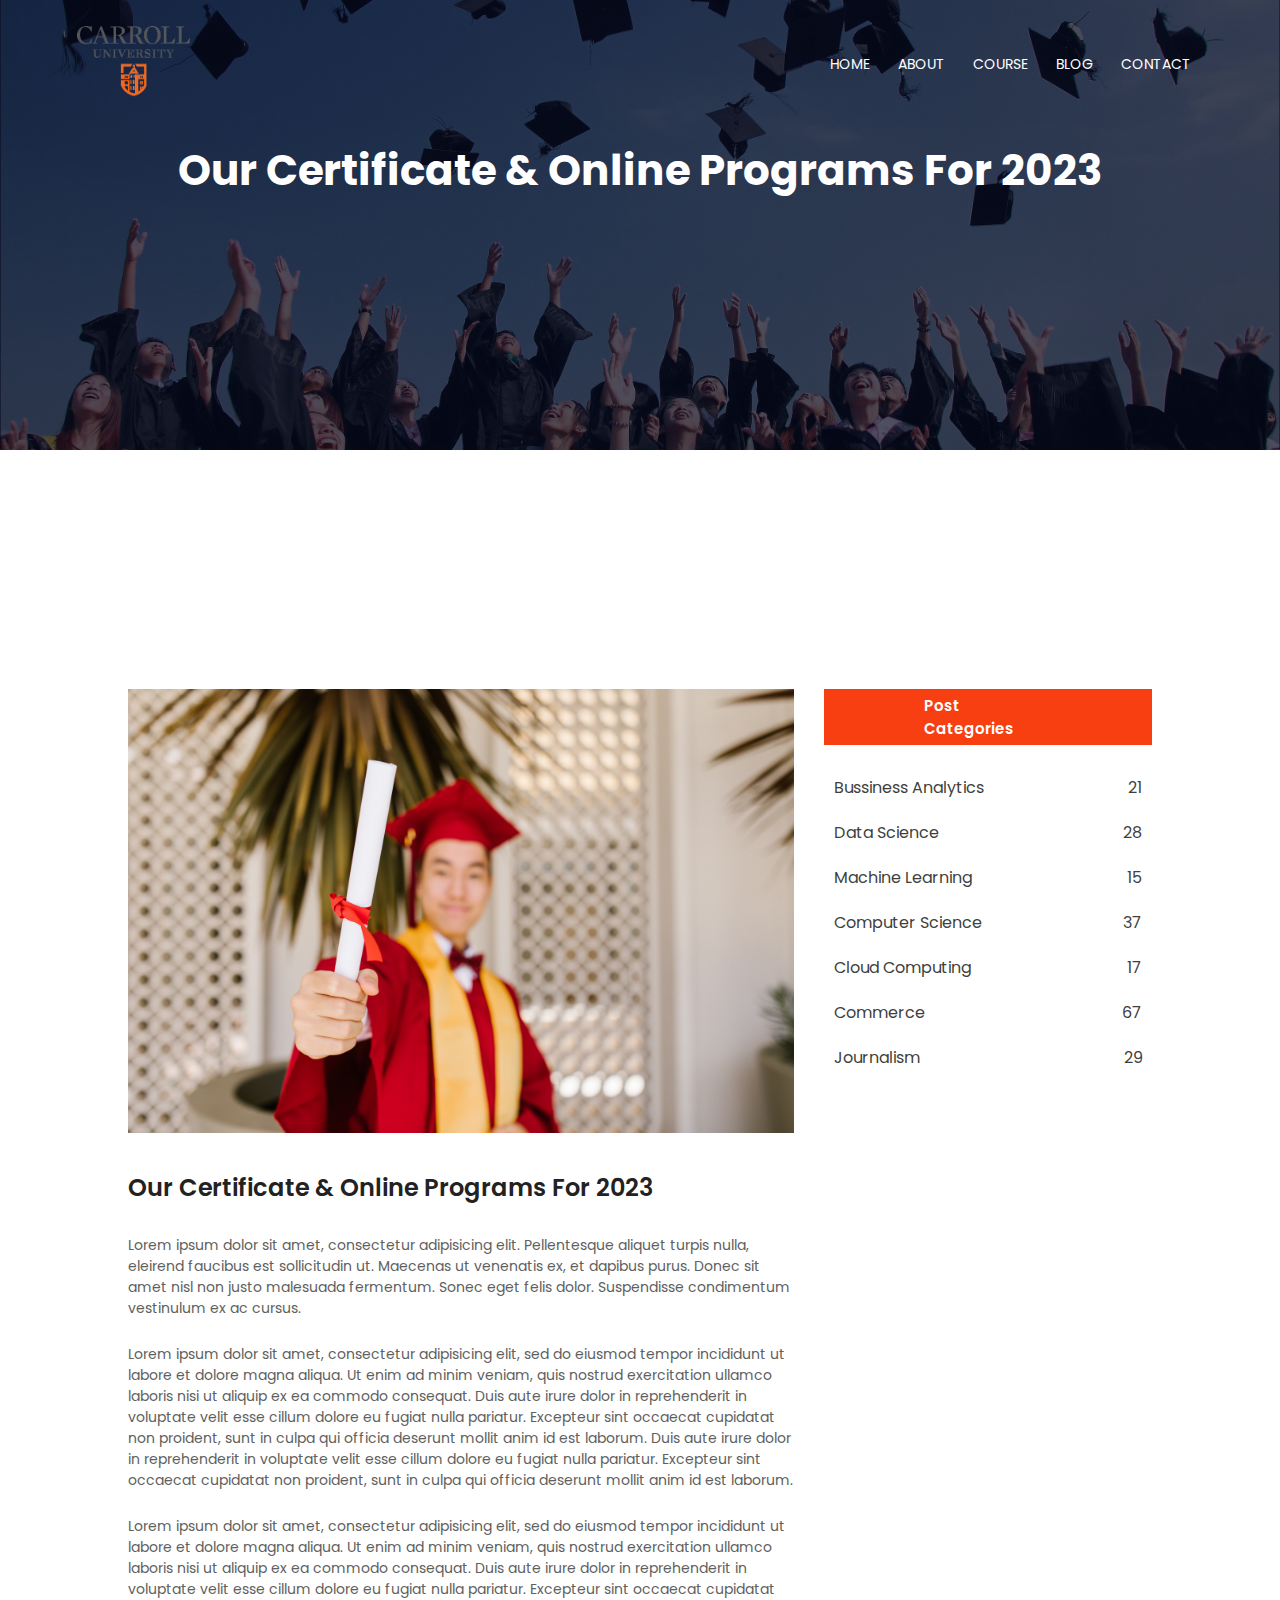
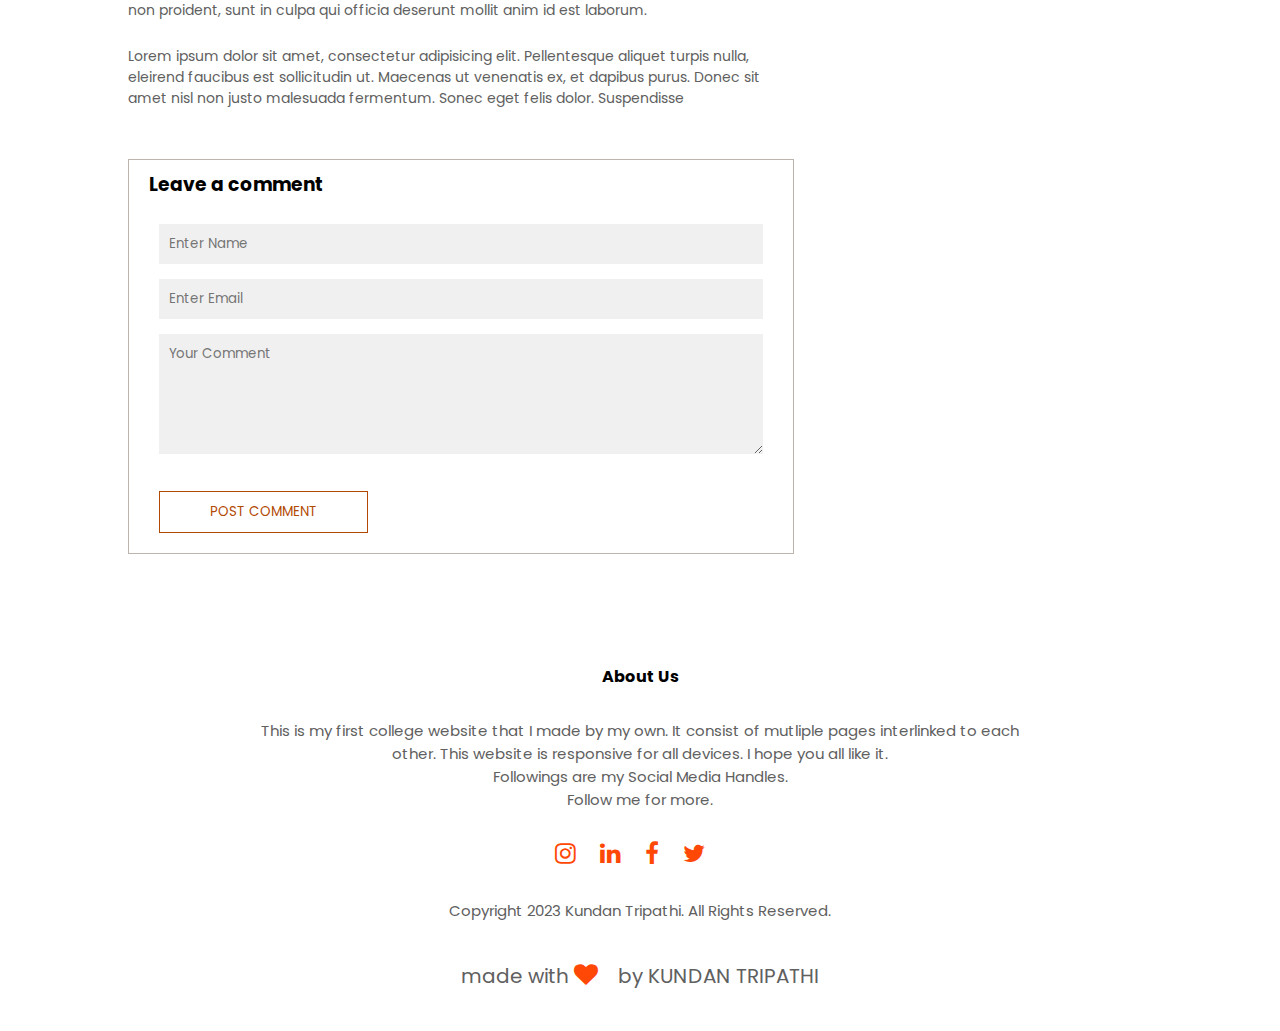
<file: blog.html>
<!DOCTYPE html>
<html>
<head>
  <meta charset="utf-8">
  <meta name="viewport" content="width=device-width, initial-scale=1">
  <title>Blog | Carroll University</title>
  <link rel="stylesheet" type="text/css" href="style.css">
  <link rel="stylesheet" type="text/css" href="utility-class.css">
  <link rel="stylesheet" type="text/css" href="responsive.css">
  <link rel="preconnect" href="https://fonts.googleapis.com">
  <link rel="preconnect" href="https://fonts.gstatic.com" crossorigin>
  <link href="https://fonts.googleapis.com/css2?family=Poppins:wght@100;300;400;600;700&family=Roboto&display=swap"
    rel="stylesheet">
  <link rel="stylesheet" type="text/css"
    href="https://stackpath.bootstrapcdn.com/font-awesome/4.7.0/css/font-awesome.min.css">
  <link rel="icon" type="image/x-icon" href="images/favicon1.png">
</head>

<body>

  <section class="sub-header">
    <nav>
      <a href="index.html">
        <img class="logo" src="images/logo-removebg.png">
      </a>

      <div class="nav-links" id="navLinks">
        <i class="fa fa-times" onclick="hideMenu()"></i>
        <ul>
          <li><a href="index.html">HOME</a></li>
          <li><a href="about.html">ABOUT</a></li>
          <li><a href="course.html">COURSE</a></li>
          <li><a href="blog.html">BLOG</a></li>
          <li><a href="contact.html">CONTACT</a></li>
        </ul>
      </div>
      <i class="fa fa-bars" onclick="showMenu()"></i>
    </nav>


    <h1>Our Certificate & Online Programs For 2023</h1>

  </section>
  <!----------------------------------------------blog page content------------------------------------------------------->

  <section class="blog-content">

    <div class="layout">
      <div class="blog-left">
        <img src="images/certificate.jpeg">
        <h2>Our Certificate & Online Programs For 2023</h2>
        <p>Lorem ipsum dolor sit amet, consectetur adipisicing elit. Pellentesque aliquet turpis nulla, eleirend
          faucibus est sollicitudin ut. Maecenas ut venenatis ex, et dapibus purus. Donec sit amet nisl non justo
          malesuada fermentum. Sonec eget felis dolor. Suspendisse condimentum vestinulum ex ac cursus.</p><br>

        <p>Lorem ipsum dolor sit amet, consectetur adipisicing elit, sed do eiusmod
          tempor incididunt ut labore et dolore magna aliqua. Ut enim ad minim veniam,
          quis nostrud exercitation ullamco laboris nisi ut aliquip ex ea commodo
          consequat. Duis aute irure dolor in reprehenderit in voluptate velit esse
          cillum dolore eu fugiat nulla pariatur. Excepteur sint occaecat cupidatat non
          proident, sunt in culpa qui officia deserunt mollit anim id est laborum. Duis aute irure dolor in
          reprehenderit in voluptate velit esse
          cillum dolore eu fugiat nulla pariatur. Excepteur sint occaecat cupidatat non
          proident, sunt in culpa qui officia deserunt mollit anim id est laborum.</p><br>

        <p>Lorem ipsum dolor sit amet, consectetur adipisicing elit, sed do eiusmod
          tempor incididunt ut labore et dolore magna aliqua. Ut enim ad minim veniam,
          quis nostrud exercitation ullamco laboris nisi ut aliquip ex ea commodo
          consequat. Duis aute irure dolor in reprehenderit in voluptate velit esse
          cillum dolore eu fugiat nulla pariatur. Excepteur sint occaecat cupidatat non
          proident, sunt in culpa qui officia deserunt mollit anim id est laborum.</p><br>

        <p>Lorem ipsum dolor sit amet, consectetur adipisicing elit. Pellentesque aliquet turpis nulla, eleirend
          faucibus est sollicitudin ut. Maecenas ut venenatis ex, et dapibus purus. Donec sit amet nisl non justo
          malesuada fermentum. Sonec eget felis dolor. Suspendisse </p>

        <div class="comment-box">

          <h3>Leave a comment</h3>

          <form>
            <input type="text" placeholder="Enter Name"><br>

            <input type="email" placeholder="Enter Email" required><br>

            <textarea rows="5" placeholder="Your Comment" required></textarea><br>

            <a href="">
              <button>POST COMMENT</button>
            </a>
          </form>

        </div>

      </div>

      <div class="blog-right">
        <h3>Post Categories</h3>
        <div>
          <span>Bussiness Analytics</span>
          <span>21</span>
        </div>

        <div>
          <span>Data Science</span>
          <span>28</span>
        </div>

        <div>
          <span>Machine Learning</span>
          <span>15</span>
        </div>

        <div>
          <span>Computer Science</span>
          <span>37</span>
        </div>

        <div>
          <span>Cloud Computing</span>
          <span>17</span>
        </div>

        <div>
          <span>Commerce</span>
          <span>67</span>
        </div>

        <div>
          <span>Journalism</span>
          <span>29</span>
        </div>

      </div>

    </div>

  </section>



  <!---------------------------------------------------footer---------------------------------------------------------->

  <footer>
    <h4>About Us</h4>
    <p>
      This is my first college website that I made by my own. It consist of mutliple pages interlinked to each other.
      This website is responsive for all devices. I hope you all like it.<br>
      Followings are my Social Media Handles.<br>
      Follow me for more.
    </p>
    <a href="https://www.instagram.com/creative_lad97/?igshid=YmMyMTA2M2Y%3D" target="_blank"><i
        class="fa fa-instagram"></i></a>
    <a href="https://www.linkedin.com/in/kundan-tripathi-752440214" target="_blank"><i class="fa fa-linkedin"></i></a>
    <a href="https://www.facebook.com/samuel.badri.12" target="_blank"><i class="fa fa-facebook"></i></a>
    <a href="https://twitter.com/i_m_kundan99" target="_blank"><i class="fa fa-twitter"></i></a>

    <p>Copyright 2023 Kundan Tripathi. All Rights Reserved.</p>

    <p class="credit">made with <i class="fa fa-heart"></i>by KUNDAN TRIPATHI</p>
  </footer>

  <!-------------------------------- Javascript Code for Toggle Menu ------------------------------->

  <script src="script.js" type="text/javascript">

  </script>

</body>
</html>
</file>
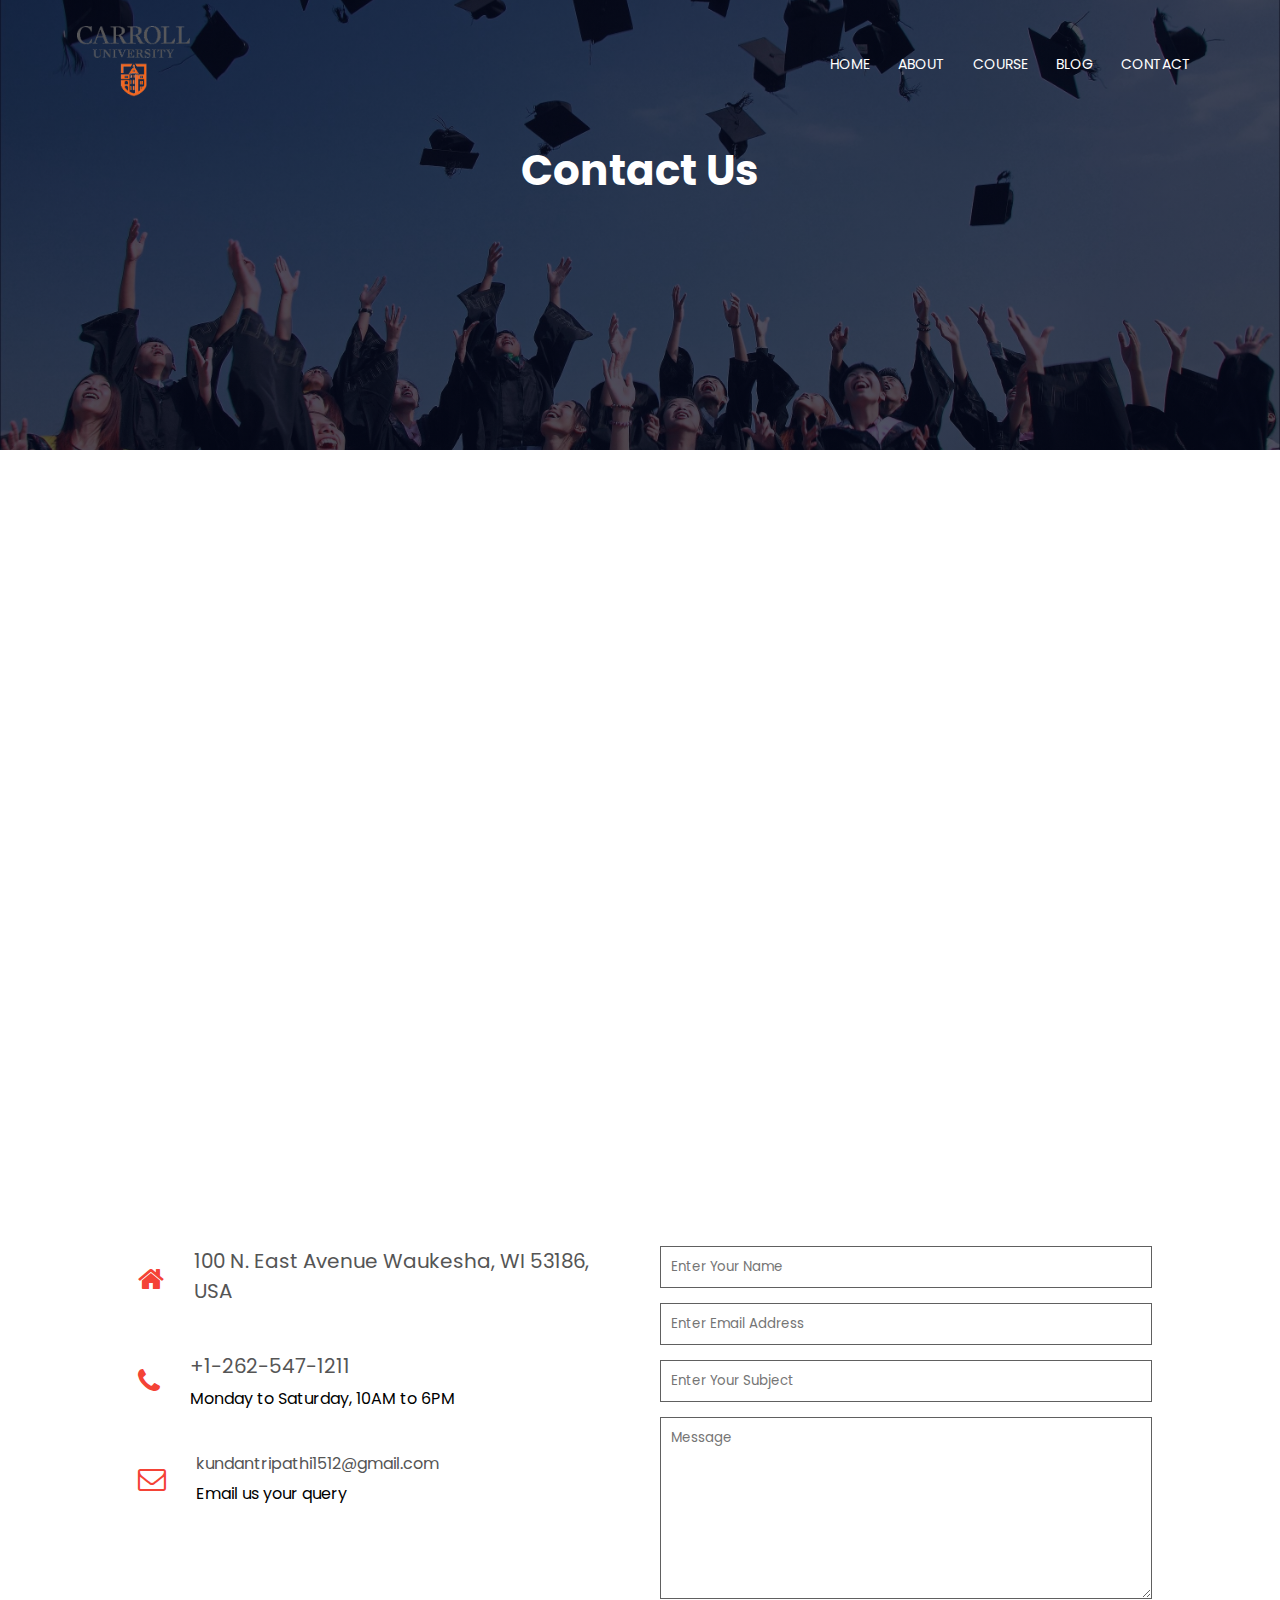
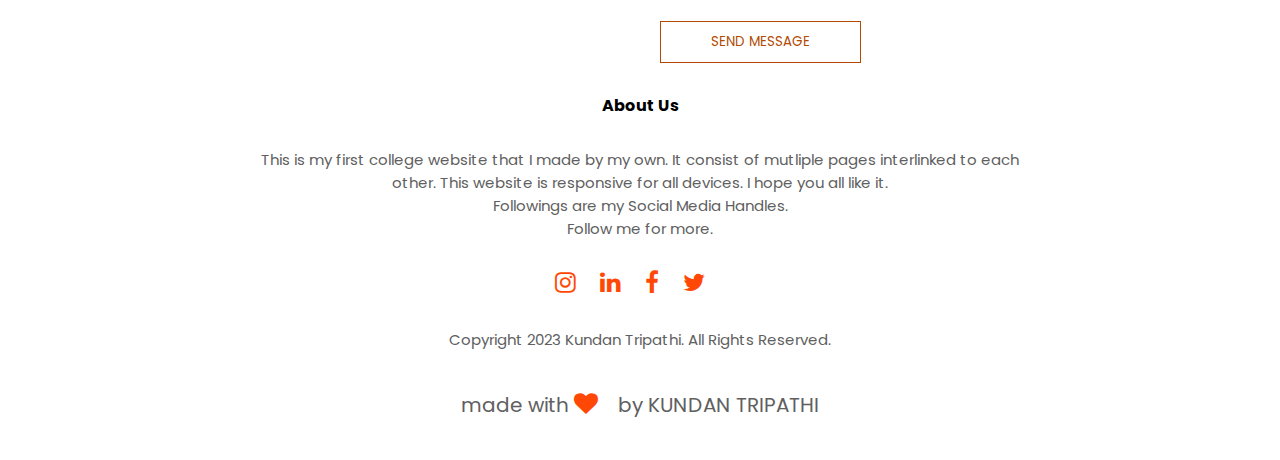
<file: contact.html>
<!DOCTYPE html>
<html>

<head>
  <meta charset="utf-8">
  <meta name="viewport" content="width=device-width, initial-scale=1">
  <title>Contact Us | Carroll University</title>
  <link rel="stylesheet" type="text/css" href="style.css">
  <link rel="stylesheet" type="text/css" href="utility-class.css">
  <link rel="stylesheet" type="text/css" href="responsive.css">
  <link rel="preconnect" href="https://fonts.googleapis.com">
  <link rel="preconnect" href="https://fonts.gstatic.com" crossorigin>
  <link href="https://fonts.googleapis.com/css2?family=Poppins:wght@100;300;400;600;700&family=Roboto&display=swap"
    rel="stylesheet">
  <link rel="stylesheet" type="text/css"
    href="https://stackpath.bootstrapcdn.com/font-awesome/4.7.0/css/font-awesome.min.css">
  <link rel="icon" type="image/x-icon" href="images/favicon1.png">
</head>

<body>

  <section class="sub-header">
    <nav>
      <a href="index.html">
        <img class="logo" src="images/logo-removebg.png">
      </a>

      <div class="nav-links" id="navLinks">
        <i class="fa fa-times" onclick="hideMenu()"></i>
        <ul>
          <li><a href="index.html">HOME</a></li>
          <li><a href="about.html">ABOUT</a></li>
          <li><a href="course.html">COURSE</a></li>
          <li><a href="blog.html">BLOG</a></li>
          <li><a href="contact.html">CONTACT</a></li>
        </ul>
      </div>
      <i class="fa fa-bars" onclick="showMenu()"></i>
    </nav>


    <h1>Contact Us</h1>

  </section>

  <!----------------------------------------------contact us------------------------------------------------------->

  <section class="location">

    <iframe
      src="https://www.google.com/maps/embed?pb=!1m18!1m12!1m3!1d23342.108853880887!2d-88.26144048437497!3d43.004312!2m3!1f0!2f0!3f0!3m2!1i1024!2i768!4f13.1!3m3!1m2!1s0x8805a61fa3ed6dbf%3A0xecd860c6bb61ae46!2sCarroll%20University!5e0!3m2!1sen!2sin!4v1678366314443!5m2!1sen!2sin"
      width="600" height="450" style="border:0;" allowfullscreen="" loading="lazy"
      referrerpolicy="no-referrer-when-downgrade"></iframe>

  </section>


  <section class="contact-us">

    <div class="layout">
      <div class="contact-col">

        <div>
          <i class="fa fa-home"></i>
          <span>
            <h5>100 N. East Avenue
              Waukesha, WI 53186, USA</h5>
          </span>
        </div>

        <div>
          <i class="fa fa-phone"></i>
          <span>
            <h5>+1-262-547-1211</h5>
            <p>Monday to Saturday, 10AM to 6PM</p>
          </span>
        </div>

        <div>
          <i class="fa fa-envelope-o"></i>
          <span>
            <h5 class="email">kundantripathi1512@gmail.com</h5>
            <p>Email us your query</p>
          </span>
        </div>

      </div>

      <div class="contact-col">
        <form>
          <input type="text" placeholder="Enter Your Name"><br>

          <input type="email" placeholder="Enter Email Address" required><br>

          <input type="email" placeholder="Enter Your Subject"><br>

          <textarea rows="8" placeholder="Message" required></textarea><br>

          <a href="">
            <button type="submit">SEND MESSAGE</button>
          </a>
        </form>
      </div>


    </div>
  </section>




  <!---------------------------------------------------footer---------------------------------------------------------->

  <footer>
    <h4>About Us</h4>
    <p>
      This is my first college website that I made by my own. It consist of mutliple pages interlinked to each other.
      This website is responsive for all devices. I hope you all like it.<br>
      Followings are my Social Media Handles.<br>
      Follow me for more.
    </p>
    <a href="https://www.instagram.com/creative_lad97/?igshid=YmMyMTA2M2Y%3D" target="_blank"><i
        class="fa fa-instagram"></i></a>
    <a href="https://www.linkedin.com/in/kundan-tripathi-752440214" target="_blank"><i class="fa fa-linkedin"></i></a>
    <a href="https://www.facebook.com/samuel.badri.12" target="_blank"><i class="fa fa-facebook"></i></a>
    <a href="https://twitter.com/i_m_kundan99" target="_blank"><i class="fa fa-twitter"></i></a>

    <p>Copyright 2023 Kundan Tripathi. All Rights Reserved.</p>

    <p class="credit">made with <i class="fa fa-heart"></i>by KUNDAN TRIPATHI</p>
  </footer>

  <!-------------------------------- Javascript Code for Toggle Menu ------------------------------->

  <script src="script.js" type="text/javascript">

  </script>

</body>

</html>
</file>
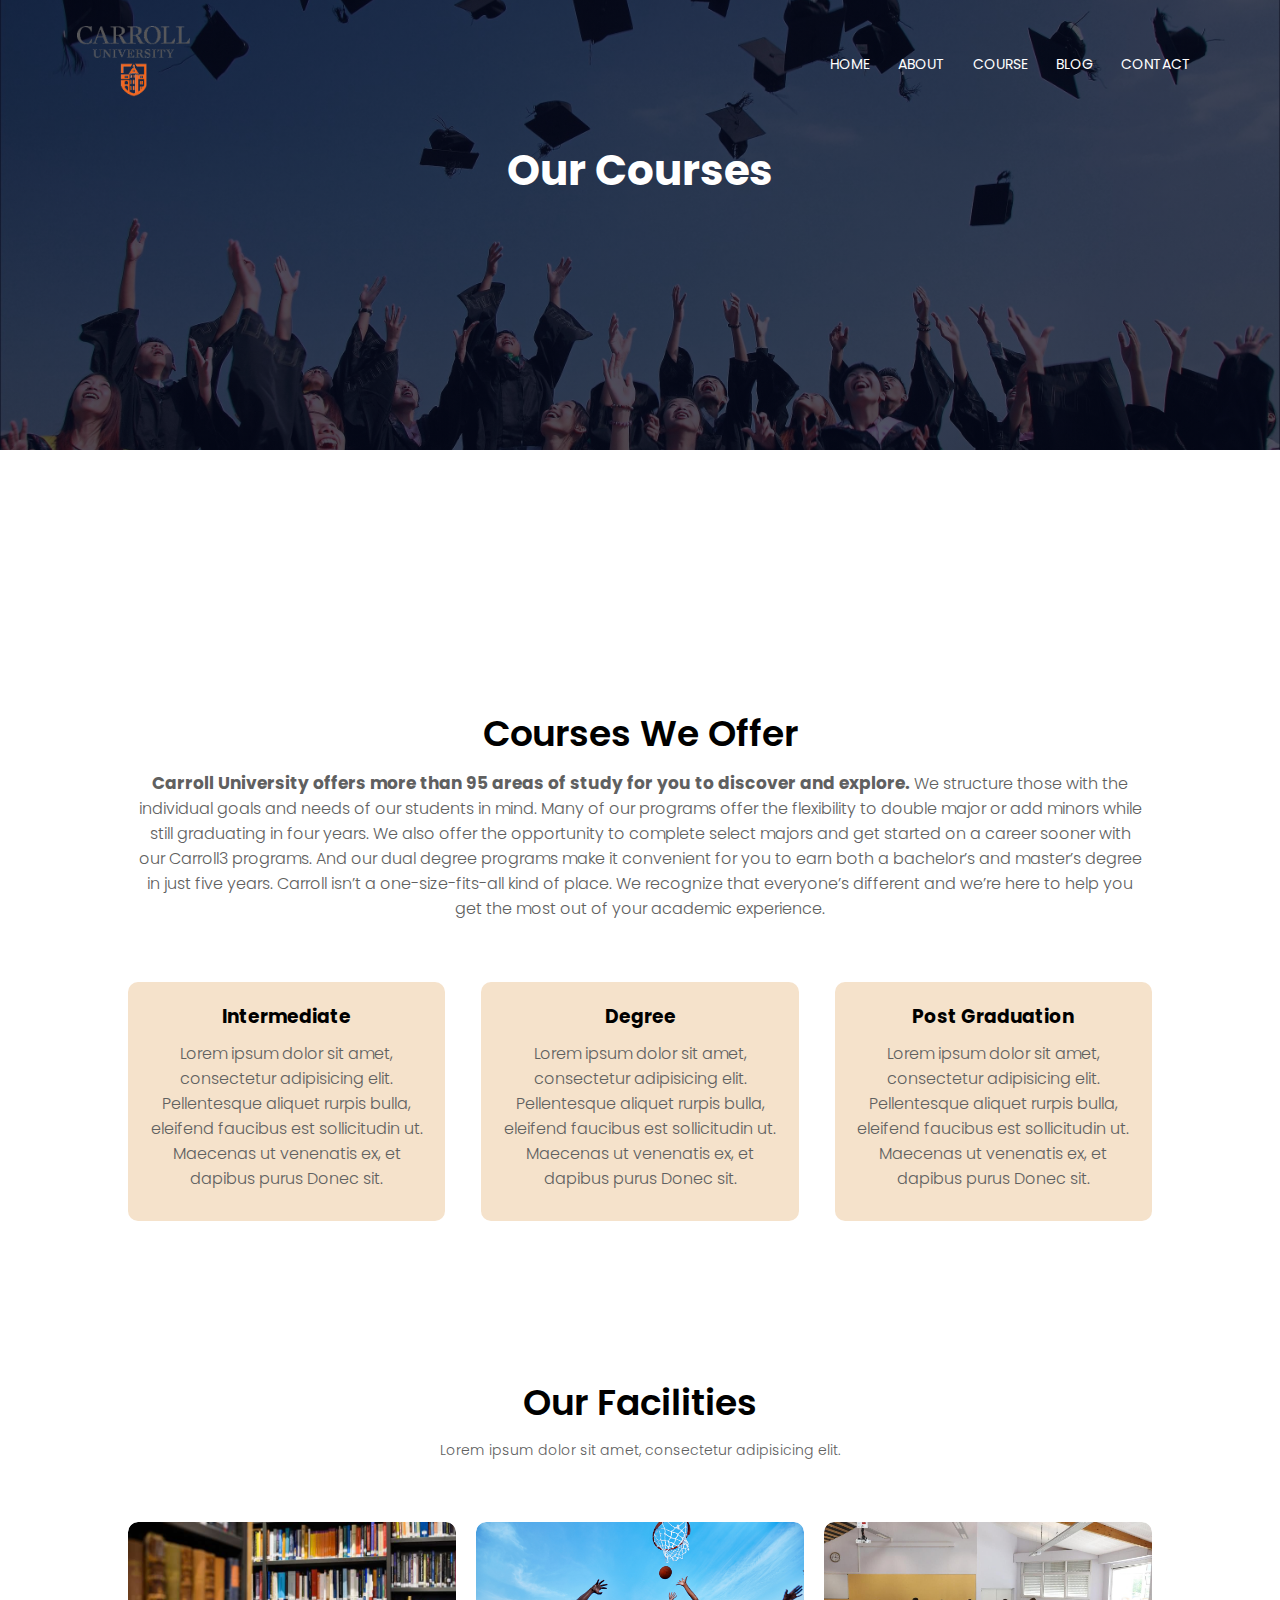
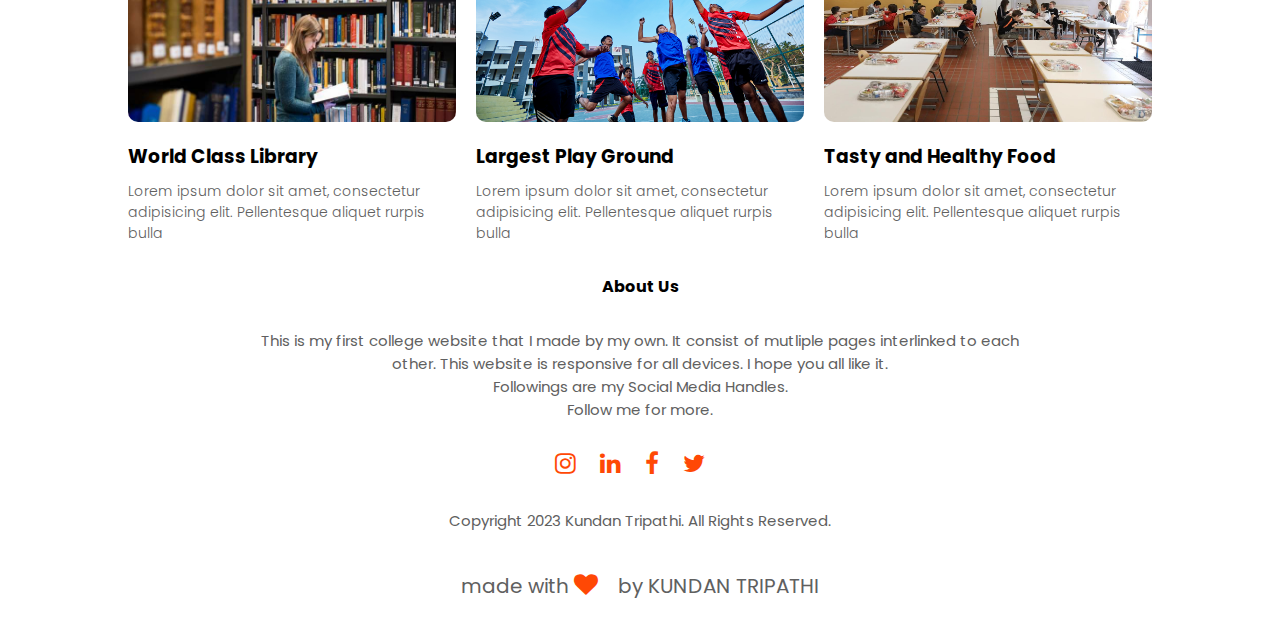
<file: course.html>
<!DOCTYPE html>
<html>

<head>
  <meta charset="utf-8">
  <meta name="viewport" content="width=device-width, initial-scale=1">
  <title>Course | Carroll University</title>
  <link rel="stylesheet" type="text/css" href="style.css">
  <link rel="stylesheet" type="text/css" href="utility-class.css">
  <link rel="stylesheet" type="text/css" href="responsive.css">
  <link rel="preconnect" href="https://fonts.googleapis.com">
  <link rel="preconnect" href="https://fonts.gstatic.com" crossorigin>
  <link href="https://fonts.googleapis.com/css2?family=Poppins:wght@100;300;400;600;700&family=Roboto&display=swap"
    rel="stylesheet">
  <link rel="stylesheet" type="text/css"
    href="https://stackpath.bootstrapcdn.com/font-awesome/4.7.0/css/font-awesome.min.css">
  <link rel="icon" type="image/x-icon" href="images/favicon1.png">
</head>

<body>

  <section class="sub-header">
    <nav>
      <a href="index.html">
        <img class="logo" src="images/logo-removebg.png">
      </a>

      <div class="nav-links" id="navLinks">
        <i class="fa fa-times" onclick="hideMenu()"></i>
        <ul>
          <li><a href="index.html">HOME</a></li>
          <li><a href="about.html">ABOUT</a></li>
          <li><a href="course.html">COURSE</a></li>
          <li><a href="blog.html">BLOG</a></li>
          <li><a href="contact.html">CONTACT</a></li>
        </ul>
      </div>
      <i class="fa fa-bars" onclick="showMenu()"></i>
    </nav>


    <h1>Our Courses</h1>

  </section>

  <!----------------------------------------------course content------------------------------------------------------->

  <section class="course">
    <h1>Courses We Offer</h1>
    <p><span>Carroll University offers more than 95 areas of study for you to discover and explore.</span> We structure
      those with the individual goals and needs of our students in mind. Many of our programs offer the flexibility to
      double major or add minors while still graduating in four years. We also offer the opportunity to complete select
      majors and get started on a career sooner with our Carroll3 programs. And our dual degree programs make it
      convenient for you to earn both a bachelor’s and master’s degree in just five years. Carroll isn’t a
      one-size-fits-all kind of place. We recognize that everyone’s different and we’re here to help you get the most
      out of your academic experience.</p>

    <div class="layout">

      <div class="course-box">
        <h3>Intermediate</h3>
        <p>Lorem ipsum dolor sit amet, consectetur adipisicing elit. Pellentesque aliquet rurpis bulla, eleifend
          faucibus est sollicitudin ut. Maecenas ut venenatis ex, et dapibus purus Donec sit.
        </p>
      </div>

      <div class="course-box">
        <h3>Degree</h3>
        <p>Lorem ipsum dolor sit amet, consectetur adipisicing elit. Pellentesque aliquet rurpis bulla, eleifend
          faucibus est sollicitudin ut. Maecenas ut venenatis ex, et dapibus purus Donec sit.
        </p>
      </div>

      <div class="course-box">
        <h3>Post Graduation</h3>
        <p>Lorem ipsum dolor sit amet, consectetur adipisicing elit. Pellentesque aliquet rurpis bulla, eleifend
          faucibus est sollicitudin ut. Maecenas ut venenatis ex, et dapibus purus Donec sit.
        </p>
      </div>

    </div>


  </section>

  <!------------------------------ Facilities ----------------------------->

  <section class="facilities">

    <h1>Our Facilities</h1>
    <p> Lorem ipsum dolor sit amet, consectetur adipisicing elit.</p>

    <div class="layout">

      <div class="facilities-box">
        <img src="images/facilities-1.jpeg">
        <h3>World Class Library</h3>
        <p>Lorem ipsum dolor sit amet, consectetur adipisicing elit. Pellentesque aliquet rurpis bulla</p>

      </div>

      <div class="facilities-box">
        <img src="images/facilities-2.jpeg">
        <h3>Largest Play Ground</h3>
        <p>Lorem ipsum dolor sit amet, consectetur adipisicing elit. Pellentesque aliquet rurpis bulla</p>
      </div>

      <div class="facilities-box">
        <img src="images/facilities-3.jpeg">
        <h3>Tasty and Healthy Food</h3>
        <p>Lorem ipsum dolor sit amet, consectetur adipisicing elit. Pellentesque aliquet rurpis bulla</p>
      </div>

    </div>

  </section>

  <!---------------------------------------------------footer---------------------------------------------------------->

  <footer>
    <h4>About Us</h4>
    <p>
      This is my first college website that I made by my own. It consist of mutliple pages interlinked to each other.
      This website is responsive for all devices. I hope you all like it.<br>
      Followings are my Social Media Handles.<br>
      Follow me for more.
    </p>
    <a href="https://www.instagram.com/creative_lad97/?igshid=YmMyMTA2M2Y%3D" target="_blank"><i
        class="fa fa-instagram"></i></a>
    <a href="https://www.linkedin.com/in/kundan-tripathi-752440214" target="_blank"><i class="fa fa-linkedin"></i></a>
    <a href="https://www.facebook.com/samuel.badri.12" target="_blank"><i class="fa fa-facebook"></i></a>
    <a href="https://twitter.com/i_m_kundan99" target="_blank"><i class="fa fa-twitter"></i></a>

    <p>Copyright 2023 Kundan Tripathi. All Rights Reserved.</p>

    <p class="credit">made with <i class="fa fa-heart"></i>by KUNDAN TRIPATHI</p>
  </footer>

  <!-------------------------------- Javascript Code for Toggle Menu ------------------------------->

  <script src="script.js" type="text/javascript">

  </script>

</body>

</html>
</file>
<file: style.css>
*{
	margin: 0px;
	padding: 0px;
	box-sizing: border-box;
	font-family: 'Poppins', sans-serif;
}

.header{
	min-height: 100vh;
	width: 100%;
	background-image: linear-gradient(rgba(4,9,30,0.7), rgba(4,9,30,0.7)), url(images/sunset.jpeg);
	background-position: center;
	background-size: cover;
	position: relative;
}

.logo{
/*	margin: 2.5%;*/
	width: 40%;
}

nav{
	display: flex;
	justify-content: space-between;
	padding: 2% 6%;
	align-items: center;
}

.nav-links{
	flex: 1;
	text-align: right;
}

.nav-links ul li{
	display: inline-block;
	padding: 8px 12px;
	position: relative;
}

.nav-links ul li a{
	color: white;
	text-decoration: none;
	font-size: 14px;
}

.nav-links ul li::after{
	content: '';
	width: 0%;
	height: 2px;
	background: #b34a04;
	display: block;
	margin: auto;
	transition: 0.5s;
}

.nav-links ul li:hover::after{
	width: 100%;
}

.text-box{
	width: 90%;
	color: white;
	position: absolute;
	top: 50%;
	left: 50%;
	transform: translate(-50%,-50%);
	text-align: center;
}

.text-box h1{
	font-size: 62px;
}

.text-box p{
	margin: 10px 0 40px;
	font-size: 14px;
}

.hero-btn{
	padding: 10px 20px;
	color: white;
	cursor: pointer;
	background: transparent;
	border: solid 1px white;
	position: relative;
	transition:all 0.5s ease;
}

.hero-btn:hover{
	background-color: #b34a04;
	border:1px solid #b34a04;
}

nav .fa{
	display: none;

}

   				/*------------------------------ Courses -----------------------------*/

.course{
	width: 80%;
	margin: auto;
	padding-top: 10%;
	text-align: center;
}

.course h1{
	font-size: 36px;
	font-weight: 600;
}

.course p{
	color: rgb(96, 96, 96);
	font-size: 16px;
	font-weight: 300;
	line-height: 25px;
	padding: 10px;
}

.course p span{
	font-weight: 700;
	font-size: 17px;
}


.layout{
	margin-top: 5%;
	display: flex;
	justify-content: space-between;
}

.course-box{
	border-radius: 10px;
	flex-basis: 31%;
	background-color: #f5e2cb;
	margin-bottom: 5%;
	transition: 0.5s ease;
	padding: 20px 12px;
}

.course-box:hover{
	box-shadow: 0px 0px 20px 0px rgba(0, 0, 0, 0.5);
}

   				/*------------------------------ Campus -----------------------------*/

.campus{
	width: 80%;
	margin: auto;
	text-align: center;
}

.campus h1{
	margin-top: 10%;
	font-size: 36px;
	font-weight: 600;
}

.campus p{
	color: rgb(96, 96, 96);
	font-size: 14px;
	font-weight: 300;
	padding: 10px;
}

.campus-box{
	flex-basis: 32%;
	border-radius: 10px;
	position: relative;
	overflow: hidden;
	margin-bottom: 30px;
}

.campus-box img{
	height: 450px;
	width: 100%;
	background-size: cover;
	background-position: center;
	display: block;
}

.Layer{
	background: transparent;
	height: 100%;
	width: 100%;
	position: absolute;
	top: 0;
	left: 0;
	transition: 0.5s ease;
}

.Layer:hover{
	background: rgba(255, 62, 41, 0.7);
}

.Layer h3{
	width: 100%;
	color: white;
	font-size: 24px;
	font-weight: 500;
	position: absolute;
	bottom: 0;
	left: 50%;
	transform: translateX(-50%);
	opacity: 0;
	transition: 0.5s ease;
}

.Layer:hover h3{
	bottom: 49%;
	opacity: 1;
}

   				/*------------------------------ facilities -----------------------------*/

.facilities{
	width: 80%;
	margin: auto;
	text-align: center;
}

.facilities h1{
	margin-top: 10%;
	font-size: 36px;
	font-weight: 600;
}

.facilities p{
	color: rgb(96, 96, 96);
	font-size: 14px;
	font-weight: 300;
	padding: 10px;
}

.facilities-box{
	flex-basis: 32%;
	border-radius: 10px;
	position: relative;
	overflow: hidden;
	margin-bottom: 30px;
}

.facilities-box img{
	width: 100%;
	height: 200px;
	border-radius: 10px;
	background-size: cover;
	background-position: center;
	display: block;
}

.description h3{
	margin: 20px 10px;
}

.facilities-box h3{
	text-align: left;
	padding: 20px 0px 10px 0px;
}

.facilities-box p{
	text-align: left;
	padding: 0;
}

   				/*------------------------------ Testimonial -----------------------------*/

.testimonial{
	width: 80%;
	margin: auto;
	text-align: center;
	padding-top: 100px;
}

.testimonial h1{
	margin-top: 10%;
	font-size: 36px;
	font-weight: 600;
}

.testimonial p{
	color: rgb(96, 96, 96);
	font-size: 12px;
	font-weight: 300;
	padding: 0px;
}

.testimonial-box{
	flex-basis: 44%;
	border-radius: 10px;
	background: #f5e2cb;
	text-align: left;
	margin-bottom: 20%;
	cursor: pointer;
	padding: 25px;
	display: flex;
}
.testimonial-box img{
	height: 60px;
	border-radius: 50%;
	margin-left: 5px;
	margin-right: 30px;
}

.testimonial-box h3{
	margin-top: 15px;
}

.testimonial-box .fa{
	color: red;
}

   				/*------------------------------ Enroll -----------------------------*/

.enroll{
	margin: 100px auto;
	width: 80%;
	height: 300px;
	background-image: linear-gradient(rgba(0,0,0,0.8), rgba(0,0,0,0.8)), url(images/contact.jpg);
	background-size: cover;
	background-position: bottom;
	border-radius: 10px;
	text-align: center;
	padding: 100px 0;
}

.enroll h1{
	color: white;
	font-weight: 600;
	margin-bottom: 40px;
	padding: 0;
}

.enroll button{
	text-align: center;
	padding: 10px 50px 10px 50px;
	color: white;
	cursor: pointer;
	background: transparent;
	border: solid 1px white;
	transition:all 0.5s ease;
}

.enroll button:hover{
	background-color: #b34a04;
	border:1px solid #b34a04;
}

   				/*------------------------------ Footer -----------------------------*/

 footer{
 	text-align: center;
 	width: 60%;
 	margin: auto;
 }

 footer p{
 	margin-top: 30px;
 	color: rgb(96, 96, 96);
 	font-size: 15px;
 }

 footer .fa{
 	color: rgb(255, 72, 5);
 	cursor: pointer;
 	margin-top: 30px;
 	margin-right: 20px;
   font-size: 24px;
 }

 .credit{
 	font-size: 20px;
 	color: rgb(96, 96, 96);
 	margin-bottom: 40px;
 	margin-top: 10px;
 	padding-top: 0;
 }
</file>
<file: utility-class.css>
*{
	margin: 0px;
	padding: 0px;
	box-sizing: border-box;
	font-family: 'Poppins', sans-serif;
}

.sub-header{
	min-height: 50vh;
	width: 100%;
	background-image: linear-gradient(rgba(4,9,30,0.7), rgba(4,9,30,0.7)), url(images/banner1.jpeg);
	background-position: center;
	background-size: cover;
	color: white;
	margin-bottom: 10%;
}

.sub-header h1{
	margin-top: 10px;
	font-size: 42px;
	text-align: center;
}


.sub-header h1 span{
	color: #f2bb07;
}

   				/*------------------------------------course content-----------------------------------------------*/

.course p span{
	font-weight: 700;
	font-size: 17px;
}


   				/*------------------------------------------about us content-----------------------------------------*/


.about-intro{
	width: 90%;
	margin: auto;
}

.about-intro p{
	font-size: 18px;
	color: #717073;
	font-weight: 400;
	font-family:  "Whitney A","Whitney B",sans-serif;
	line-height: 30px;
}

.about-intro p span{
	font-weight: 700;
}

.about-picture{
	min-height: 50vh;
	width: 100%;
	background-position: center;
	background-size: cover;
	position: relative;
	margin-top: 3.5%;
}

.about-paragraph{
	width: 90%;
	margin: auto;
	margin-top: 2%;	
	color: #717073;
	font-family:  "Whitney A","Whitney B",sans-serif;
	text-align: center;
	margin-bottom: 3%;
}

.about-paragraph h2{
	font-size: 40px;
	font-weight: 700;
}

.about-paragraph p{
	font-size: 17px;
	font-weight: 400;
}

.about-paragraph a button{
	margin-top: 2%;
	border-radius: 10px;
}

.about-plan{
	width: 100%;
	height: 95vh;
	background: linear-gradient(rgba(4,9,30,0.7),rgba(4,9,30,0.7)),url(images/banner4.jpeg);
	background-size: cover;
	background-position: top;
	position: relative;
	font-family:  "Whitney A","Whitney B",sans-serif;
	color: white;
	text-align: left;
}

.about-plan div{
	position: absolute;
	top: 24%;
	left: 7%;
}

.about-plan div span, .about-plan div p{
	font-size: 20px;
	font-weight: 400;
}

.about-plan div h3{
	font-size: 62px;
	line-height: 100%;
}

.about-plan div .sub-topic{
	font-size: 35px;
	font-weight: 700;
	margin-bottom: 1%;
}

.about-facility{
	width: 95%;
	margin: auto;
}

.ab-fac-col{
	flex-basis: 31%;
}

.ab-fac-col img{
	width: 100%;
	cursor: pointer;
	transition: 0.5s ease;
}

.ab-fac-col img:hover{
	opacity: 0.8;
}

.ab-fac-col h3{
	color: #f26722;
	cursor: pointer;
	font-size: 25px;
}

.ab-fac-col p{
	color: #717073;
	font-size: 14px;
}

.ab-fac-col span{
	color: #f26722;
}

.about-history{
	width: 100%;
	height: 65vh;
	position: relative;
	background: linear-gradient(rgba(133, 129, 129, 0.7), rgba(133, 129, 129, 0.7)) ,url(images/banner6.jpeg);
	background-size: cover;
	background-position: center;
	margin-top: 3%;
  margin-bottom: 5%;
}

.about-history div{
	width: 89%;
	margin: auto;
	color: white;
	text-align: center;
	padding-top: 8%;
}

.about-history div h2{
	font-size: 4em;
}

.about-history div p{
	font-size: 17.7px;
}

button{
	text-align: center;
	padding: 10px 50px 10px 50px;
	color: #b34a04;
	cursor: pointer;
	background: transparent;
	border: solid 1px #b34a04;
	transition:all 0.5s ease;
}

button:hover{
	color: white;
	background-color: #b34a04;
	border:1px solid #b34a04;
}



/*------------------------------------blog page content-----------------------------------------------*/

.blog-content{
	width: 80%;
	margin: auto;
	text-align: left;
	padding: 60px 0;
}

.blog-left{
	flex-basis: 65%;
}	

.blog-left img{
	width: 100%;
}
					
.blog-left h2{
	color: #222;
	font-weight: 600;
	margin: 30px 0;
}

.blog-left p{
	font-size: 14px;
	color: rgb(96, 96, 96);
}	

.blog-right{
	flex-basis: 32%;
}

.blog-right h3{
	font-size: 15px;
	font-weight: 600;
	color: white;
	background-color: #f73f11;
	width: 100%;
	padding:5px 100px 5px 100px;
	margin-bottom: 20px;
}

.blog-right div{
	display: flex;
	justify-content: space-between;
	align-items: center;
	box-sizing: border-box;
	color: rgb(64, 63, 62);
	padding: 10px;
}

.comment-box{
	border: 1px solid rgba(161, 149, 138,0.7);
	margin: 50px 0;
	padding: 10px 20px;
}

.comment-box h3{
	padding-bottom: 15px;
}

.comment-box input, .comment-box textarea{
	background: #f0f0f0;
	border: none;
	color: black;
	width: 100%;
	margin-bottom: 15px;
	padding: 10px;
}

.comment-box form{
	padding: 10px;
}

.comment-box button{
	margin-top: 15px;
}

    				/*------------------------------------contact us content-----------------------------------------------*/
.location{
	width: 80%;
	margin: auto;
	padding: 80px 0;
}

.location iframe{
	width: 100%;
}

.contact-us{
	width: 80%;
	margin: auto;
}

.contact-col{
	flex-basis: 48%;
	margin-bottom: 30px;
}

.contact-col div{
	display: flex;
	align-items: center;
	margin-bottom: 40px;
}

.contact-col div .fa{
	font-size: 28px;
	color: #f44336;
	margin: 10px;
	margin-right: 30px;
}

.contact-col div h5{
	font-size: 20px;
	margin-bottom: 5px;
	color: #555;
	font-weight: 400;
}

.contact-col div .email{
	font-size: 16px;
}

.contact-col input, .contact-col textarea{
	color: black;
	width: 100%;
	margin-bottom: 15px;
	padding: 10px;
	border: 1px solid rgb(96, 96, 96);
}
</file>
<file: responsive.css>
nav .fa{
	display: none;
}

@media(max-width: 700px){
	.text-box h1{
	font-size: 25px;
	}

	.nav-links ul li{
		display: block;
		margin: 25px;
	}	
  
	.nav-links{
		position: fixed;
		background: #b34a04;
		height: 100vh;
		width: 200px;
		top: 0;
		right: -200px;
		text-align: left;
		z-index: 2;
		transition: 1s;
	}
  
	nav .fa{
		display: block;
		color: white;
		margin: 10px;
		font-size: 22px;
		cursor: pointer;
	}	

	.logo{
		width: 150px;
		margin-top: 30px;
	}
  
  .layout{
    flex-direction: column;
/*     margin-bottom: 10%; */
  }

  .testimonial-box{
		padding: 15px;
	}

	.testimonial-box img{
		height: 50px;
		margin-left: 0px;
		margin-right: 20px;
	}

  .enroll h1{
		font-size: 17px;
		line-height: 30px;
	}

  .about-col img{
    margin-top: 50px;
    margin-bottom: 100px;
  }

  .blog-right h3{
    padding :5px 50% 5px 50%;
  }

  .sub-header h1{
    font-size: 24px;
  }

  .about-intro p{
    margin-top: 20%;
/*     margin-bottom: 10%; */
  }

  .about-picture{
/*     height: auto; */
    width: 100%;
    margin-bottom: 10%;
    margin-top: 20%;
  }

  .about-paragraph{
    margin-bottom: 20%;
  }
  
  .about-plan{
    margin-bottom: 10%;
  }
  
  .about-plan div{
    position: absolute;
    top: 10%;
    left: 4%;
  }

  .ab-fac-col{
    width: 93%;
    margin: auto;
    padding-bottom: 40px;
  }
}
</file>
